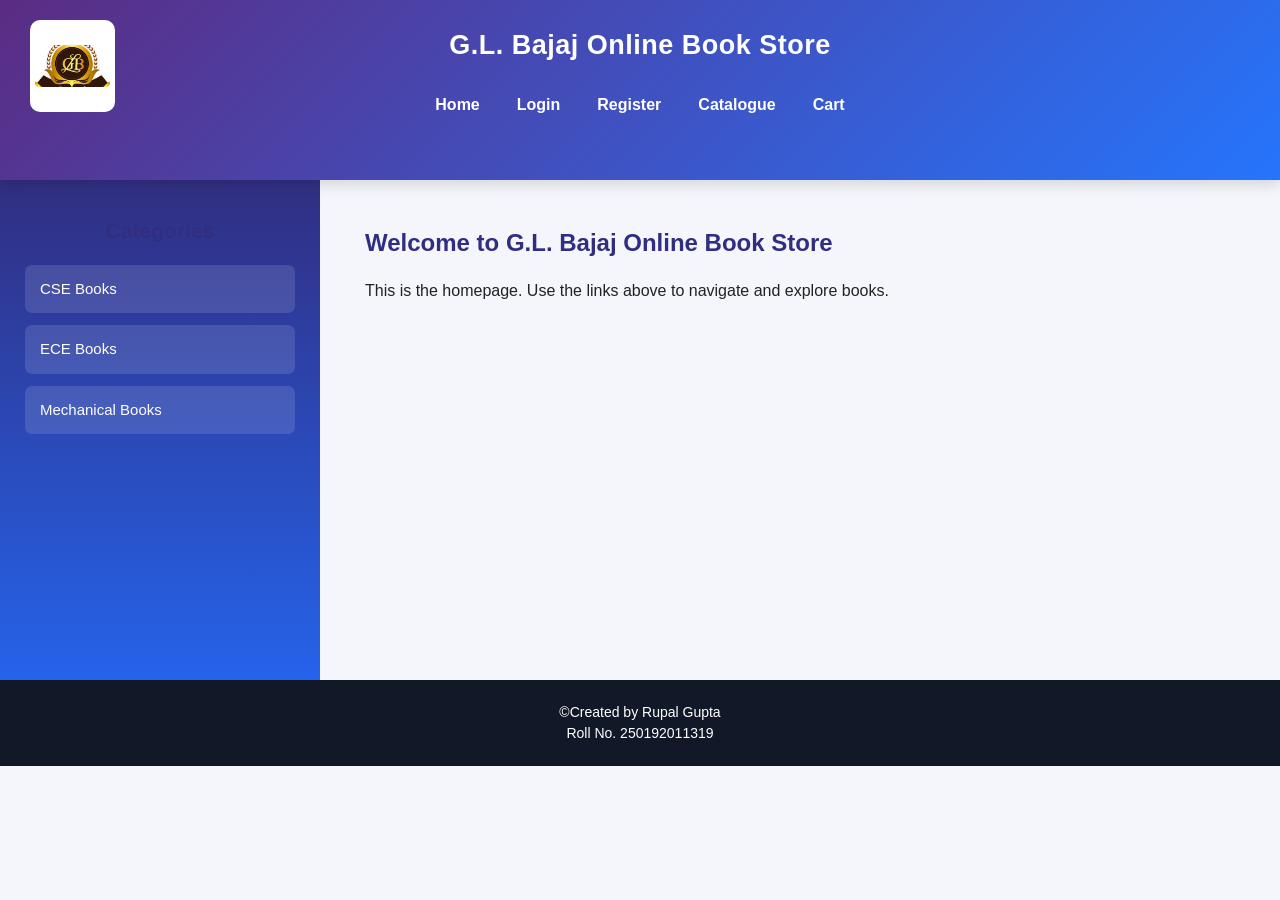
<file: index.html>
<!DOCTYPE html>
<html lang="en">
<head>
    <meta charset="UTF-8">
    <meta name="viewport" content="width=device-width, initial-scale=1.0">
    <title>G.L. Bajaj Online Book Store</title>
    <link rel="stylesheet" href="style.css">
</head>

<body>
    <div class="container">

        <!-- Header -->
        <header>
            <div class="logo">
                <img src="logo.jpg" alt="GL Bajaj Logo">
            </div>

            <h1>G.L. Bajaj Online Book Store</h1>

            <nav>
                <a href="index.html">Home</a>
                <a href="login.html">Login</a>
                <a href="register.html">Register</a>
                <a href="catalogue.html">Catalogue</a>
                <a href="cart.html">Cart</a>
            </nav>
        </header>

        <!-- Main Content -->
        <div class="content">

            <!-- Sidebar -->
            <aside class="sidebar">
                <h2>Categories</h2>

                <a href="./catalogue.html" class="category">CSE Books</a>
                <a href="./catalogue.html" class="category">ECE Books</a>
                <a href="./catalogue.html" class="category">Mechanical Books</a>
            </aside>

            <!-- Main Section -->
            <main>
                <div>
                    <h2>Welcome to G.L. Bajaj Online Book Store</h2>

                    <p>
                        This is the homepage. Use the links above to
                        navigate and explore books.
                    </p>
                </div>
            </main>

        </div>

        <!-- Footer -->
        <footer>
            ©Created by Rupal Gupta<br>
            Roll No. 250192011319
        </footer>

    </div>
</body>
</html>
</file>
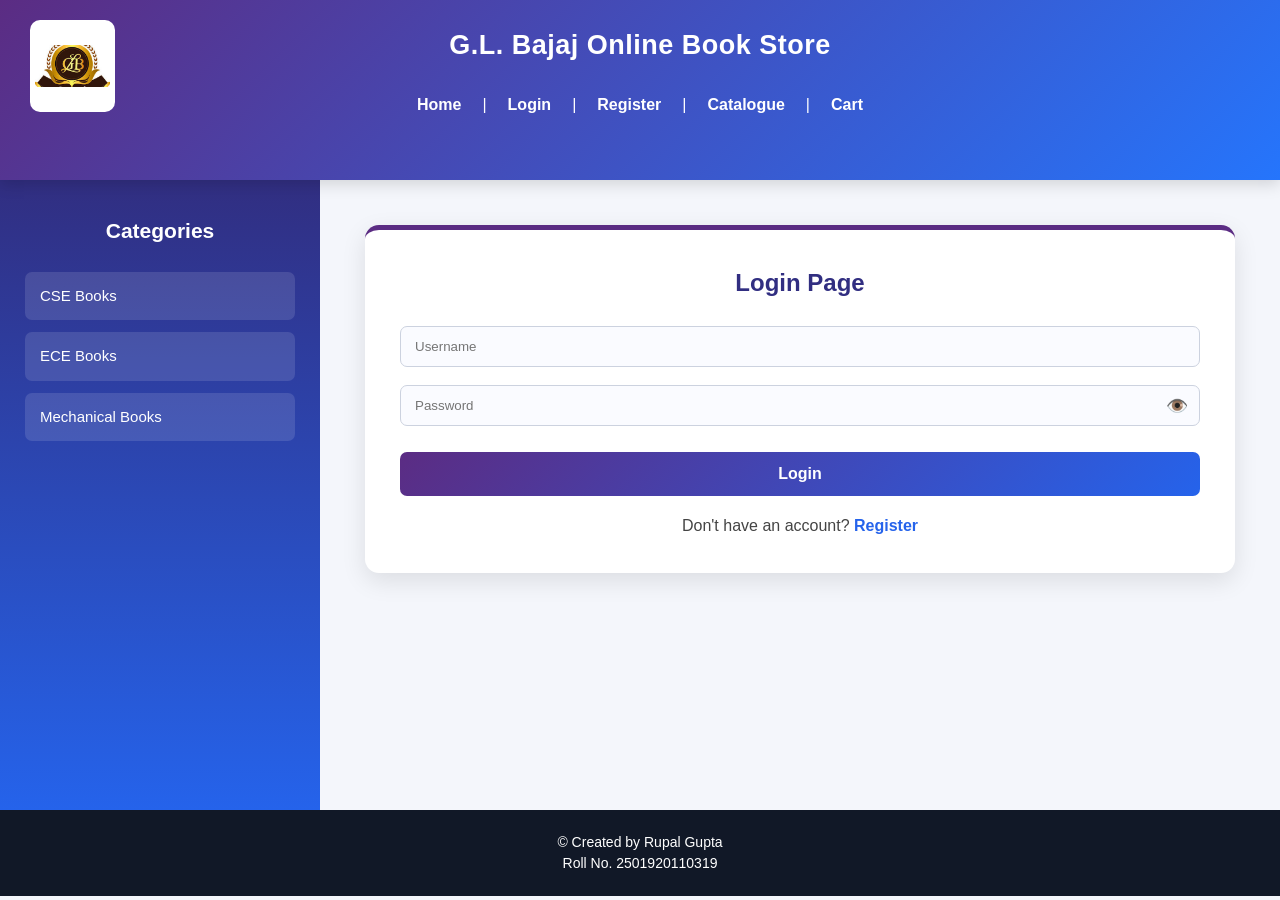
<file: login.html>
<!DOCTYPE html>
<html lang="en">
<head>
    <meta charset="UTF-8">
    <meta name="viewport" content="width=device-width, initial-scale=1.0">
    <title>G.L. Bajaj Online Book Store</title>
    <link rel="stylesheet" href="style.css">
</head>

<body>

    <!-- Header -->
    <header>
        <div class="logo">
            <img src="logo.jpg" alt="G.L. Bajaj Logo">
        </div>

        <h1>G.L. Bajaj Online Book Store</h1>

        <nav>
            <a href="index.html">Home</a>
            <span>|</span>

            <a href="login.html">Login</a>
            <span>|</span>

            <a href="register.html">Register</a>
            <span>|</span>

            <a href="catalogue.html">Catalogue</a>
            <span>|</span>

            <a href="cart.html">Cart</a>
        </nav>
    </header>

    <!-- Main Content -->
    <div class="main">

        <!-- Sidebar -->
        <aside class="sidebar">
            <h2>Categories</h2>

            <div class="category">CSE Books</div>
            <div class="category">ECE Books</div>
            <div class="category">Mechanical Books</div>
        </aside>

        <!-- Login Section -->
        <section class="content" id="login">

            <div class="login-box">

                <h2>Login Page</h2>

                <form id="loginForm">

                    <div class="input-group">
                        <input
                            type="text"
                            id="username"
                            placeholder="Username"
                            autocomplete="username"
                            required
                        >
                    </div>

                    <div class="input-group">
                        <input
                            type="password"
                            id="password"
                            class="password-input"
                            placeholder="Password"
                            autocomplete="current-password"
                            required
                        >

                        <span
                            class="show-password"
                            id="eye"
                            onclick="togglePassword()"
                            title="Show/Hide Password"
                        >👁️</span>
                    </div>

                    <button type="submit" class="login-btn">
                        Login
                    </button>

                    <div id="message"></div>

                </form>

                <div class="extra">
                    Don't have an account?
                    <a href="register.html">Register</a>
                </div>

            </div>

        </section>

    </div>

    <!-- Footer -->
    <footer>
        © Created by Rupal Gupta<br>
        Roll No. 2501920110319
    </footer>

    <!-- JavaScript -->
    <script>
        // Show / Hide Password
        function togglePassword() {
            const password = document.getElementById("password");
            const eye = document.getElementById("eye");

            if (password.type === "password") {
                password.type = "text";
                eye.textContent = "🙈";
            } else {
                password.type = "password";
                eye.textContent = "👁️";
            }
        }

        // Login Validation
        document.getElementById("loginForm").addEventListener("submit", function (event) {
            event.preventDefault();

            const username = document.getElementById("username").value.trim();
            const password = document.getElementById("password").value;
            const message = document.getElementById("message");

            // Demo login credentials
            const correctUsername = "Rupal Gupta";
            const correctPassword = "1234";

            const enteredUsername = username.toLowerCase();

            if (username === "" || password === "") {
                message.style.color = "red";
                message.textContent = "Please enter username and password.";
                return;
            }

            if (enteredUsername === correctUsername.toLowerCase() && password === correctPassword) {
                message.style.color = "green";
                message.textContent = "Login successful!";
            } else {
                message.style.color = "red";
                message.textContent = "Invalid username or password!";
            }
        });
    </script>

</body>
</html>
</file>
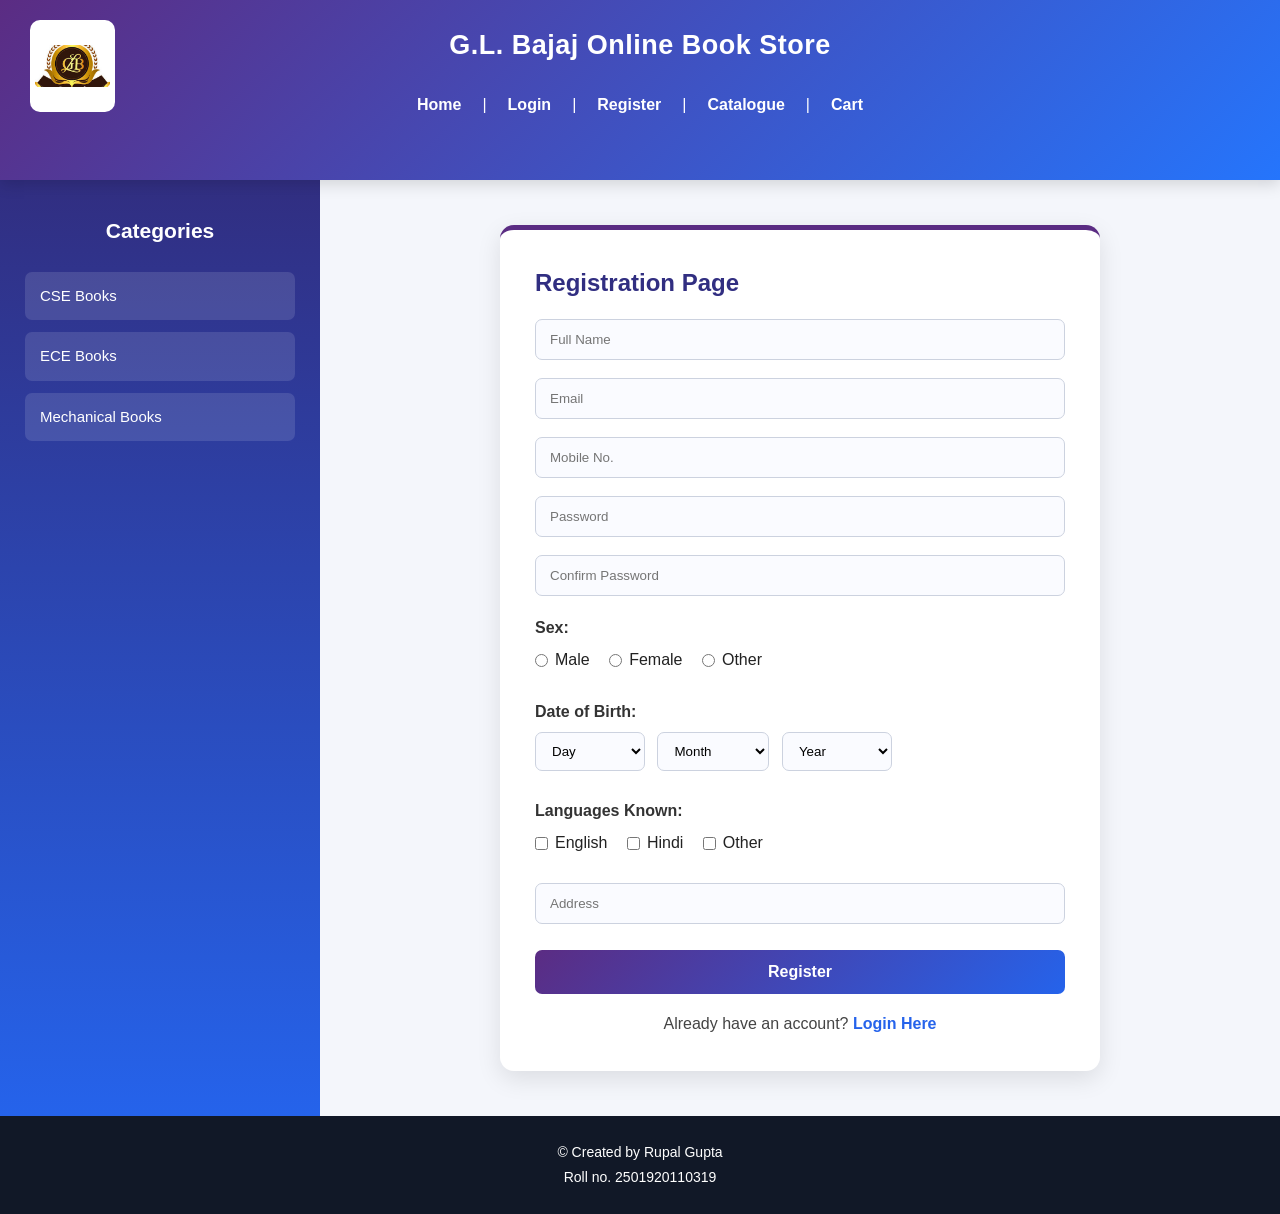
<file: register.html>
<!DOCTYPE html>
<html lang="en">
<head>
    <meta charset="UTF-8">
    <meta name="viewport" content="width=device-width, initial-scale=1.0">
    <title>Registration - G.L. Bajaj Online Book Store</title>
    <link rel="stylesheet" href="style.css">
</head>

<body>

    <!-- Header -->
    <header>
        <div class="logo">
            <img src="logo.jpg" alt="GL Bajaj Logo"
                 onerror="this.style.display='none'; this.parentElement.innerHTML='<span class=\'logo-text\'>GL BAJAJ</span>';">
        </div>

        <h1>G.L. Bajaj Online Book Store</h1>

        <nav>
            <a href="index.html">Home</a>
            <span>|</span>
            <a href="login.html">Login</a>
            <span>|</span>
            <a href="register.html">Register</a>
            <span>|</span>
            <a href="catalogue.html">Catalogue</a>
            <span>|</span>
            <a href="cart.html">Cart</a>
        </nav>
    </header>

    <!-- Main Content -->
    <div class="main-container">

        <!-- Sidebar -->
        <aside class="sidebar">
            <h2>Categories</h2>

            <div class="category">CSE Books</div>
            <div class="category">ECE Books</div>
            <div class="category">Mechanical Books</div>
        </aside>

        <!-- Registration Content -->
        <main class="content">
            <div class="registration-box">

                <h2>Registration Page</h2>

                <form id="registrationForm">

                    <!-- Full Name -->
                    <div class="form-group">
                        <input
                            type="text"
                            id="name"
                            placeholder="Full Name"
                            required
                        >
                    </div>

                    <!-- Email -->
                    <div class="form-group">
                        <input
                            type="email"
                            id="email"
                            placeholder="Email"
                            required
                        >
                    </div>

                    <!-- Mobile -->
                    <div class="form-group">
                        <input
                            type="tel"
                            id="mobile"
                            placeholder="Mobile No."
                            pattern="[0-9]{10}"
                            maxlength="10"
                            required
                        >
                    </div>

                    <!-- Password -->
                    <div class="form-group">
                        <input
                            type="password"
                            id="password"
                            placeholder="Password"
                            minlength="6"
                            required
                        >
                    </div>

                    <!-- Confirm Password -->
                    <div class="form-group">
                        <input
                            type="password"
                            id="confirmPassword"
                            placeholder="Confirm Password"
                            minlength="6"
                            required
                        >
                    </div>

                    <!-- Gender -->
                    <div class="radio-section">
                        <div class="form-title">Sex:</div>

                        <label>
                            <input type="radio" name="gender" value="Male" required>
                            Male
                        </label>

                        <label>
                            <input type="radio" name="gender" value="Female">
                            Female
                        </label>

                        <label>
                            <input type="radio" name="gender" value="Other">
                            Other
                        </label>
                    </div>

                    <!-- Date of Birth -->
                    <div class="dob-section">
                        <div class="form-title">Date of Birth:</div>

                        <select id="day" required>
                            <option value="">Day</option>
                        </select>

                        <select id="month" required>
                            <option value="">Month</option>
                            <option>January</option>
                            <option>February</option>
                            <option>March</option>
                            <option>April</option>
                            <option>May</option>
                            <option>June</option>
                            <option>July</option>
                            <option>August</option>
                            <option>September</option>
                            <option>October</option>
                            <option>November</option>
                            <option>December</option>
                        </select>

                        <select id="year" required>
                            <option value="">Year</option>
                        </select>
                    </div>

                    <!-- Languages -->
                    <div class="language-section">
                        <div class="form-title">Languages Known:</div>

                        <label>
                            <input type="checkbox" name="language" value="English">
                            English
                        </label>

                        <label>
                            <input type="checkbox" name="language" value="Hindi">
                            Hindi
                        </label>

                        <label>
                            <input type="checkbox" name="language" value="Other">
                            Other
                        </label>
                    </div>

                    <!-- Address -->
                    <div class="form-group">
                        <input
                            type="text"
                            id="address"
                            placeholder="Address"
                            required
                        >
                    </div>

                    <!-- Register Button -->
                    <button type="submit" class="register-btn">
                        Register
                    </button>

                </form>

                <div id="message">
                    Registration Successful! 🎉
                </div>

                <div id="error">
                    Passwords do not match!
                </div>

                <div class="login-link">
                    Already have an account?
                    <a href="login.html">Login Here</a>
                </div>

            </div>
        </main>

    </div>

    <!-- Footer -->
    <footer>
        <p>© Created by Rupal Gupta </p>
        <p>Roll no. 2501920110319</p>
    </footer>

    <!-- JavaScript -->
    <script>
        // Create Days
        const day = document.getElementById("day");

        for (let i = 1; i <= 31; i++) {
            const option = document.createElement("option");
            option.value = i;
            option.textContent = i;
            day.appendChild(option);
        }

        // Create Years
        const year = document.getElementById("year");

        for (let i = 2026; i >= 1950; i--) {
            const option = document.createElement("option");
            option.value = i;
            option.textContent = i;
            year.appendChild(option);
        }

        // Registration
        document.getElementById("registrationForm").addEventListener("submit", function (event) {
            event.preventDefault();

            const password = document.getElementById("password").value;
            const confirmPassword = document.getElementById("confirmPassword").value;
            const message = document.getElementById("message");
            const error = document.getElementById("error");

            message.style.display = "none";
            error.style.display = "none";

            // Password validation
            if (password !== confirmPassword) {
                error.style.display = "block";
                message.style.display = "none";
                return;
            }

            // Language validation
            const languages = document.querySelectorAll(
                'input[name="language"]:checked'
            );

            if (languages.length === 0) {
                alert("Please select at least one language.");
                return;
            }

            // Registration successful
            error.style.display = "none";
            message.style.display = "block";

            // Clear form
            this.reset();
        });
    </script>

</body>
</html>
</file>
<file: style.css>
/* =========================================================
   G.L. BAJAJ ONLINE BOOK STORE
   COMMON STYLE SHEET FOR ALL 5 HTML PAGES
   Theme: Purple + Blue
   ========================================================= */

/* ---------- RESET ---------- */

* {
    margin: 0;
    padding: 0;
    box-sizing: border-box;
}

html {
    scroll-behavior: smooth;
}

body {
    font-family: Arial, Helvetica, sans-serif;
    background: #f4f6fb;
    color: #222;
    line-height: 1.5;
}

.container {
    width: 100%;
    min-height: 100vh;
}

.container > .content {
    display: flex;
    width: 100%;
    padding: 0;
    min-height: 500px;
}

.container > .content > main {
    flex: 1;
    padding: 45px;
}

a {
    text-decoration: none;
}

button,
input,
select,
textarea {
    font-family: inherit;
}


/* =========================================================
   HEADER
   ========================================================= */

header {
    background: linear-gradient(135deg, #5b2c83, #2575fc);
    position:relative;
    color: white;
    min-height: 180px;
    padding: 25px 35px;
    text-align: center;
    box-shadow: 0 4px 15px rgba(0, 0, 0, 0.15);
}

.logo {
    width: 85px;
    height: 92px;
    background: white;
    padding: 5px;
    border-radius: 10px;
    display: flex;
    align-items: center;
    justify-content: center; 
    position:absolute;
    top:20px;
    left:30px;
    margin: 0 ;
    overflow: hidden;
}

.logo img {
    display: block;
    width: 100%;
    height: 100%;
    object-fit: contain;
}

header h1 {
    font-size: 27px;
    margin-bottom: 18px;
    letter-spacing: 0.5px;
}

nav {
    display: flex;
    justify-content: center;
    align-items: center;
    flex-wrap: wrap;
    gap: 5px;
}

nav a {
    color: white;
    font-weight: bold;
    padding: 9px 16px;
    border-radius: 6px;
    transition: 0.3s ease;
}

nav a:hover {
    background: rgba(255, 255, 255, 0.2);
    transform: translateY(-2px);
}


/* =========================================================
   MAIN LAYOUT
   ========================================================= */

.main-container {
    display: flex;
    min-height: 630px;
    background: #f4f6fb;
}

.main {
    display: flex;
    min-height: 630px;
    background: #f4f6fb;
}


/* =========================================================
   SIDEBAR
   ========================================================= */

.sidebar {
    width: 25%;
    min-width: 220px;
    padding: 35px 25px;
    background: linear-gradient(180deg, #312e81, #2563eb);
    color: white;
}

.sidebar h2 {
    text-align: center;
    margin-bottom: 25px;
    font-size: 21px;
}

.category {
    display: block;
    width: 100%;
    padding: 13px 15px;
    border: none;
    border-radius: 7px;
    background: rgba(255, 255, 255, 0.12);
    color: white;
    text-align: left;
    font-size: 15px;
    cursor: pointer;
    transition: 0.3s ease;
    margin-bottom: 12px;
}

.sidebar ul {
    list-style: none;
}

.sidebar li {
    margin-bottom: 12px;
}

.sidebar a,
.sidebar button {
    display: block;
    width: 100%;
    padding: 13px 15px;
    border: none;
    border-radius: 7px;
    background: rgba(255, 255, 255, 0.12);
    color: white;
    text-align: left;
    font-size: 15px;
    cursor: pointer;
    transition: 0.3s ease;
}

.sidebar a:hover,
.sidebar button:hover,
.sidebar .active,
.category:hover,
.category.active {
    background: white;
    color: #312e81;
    transform: translateX(5px);
}


/* =========================================================
   GENERAL CONTENT
   ========================================================= */

.content {
    width: 75%;
    padding: 45px;
}

.content h2 {
    color: #312e81;
    margin-bottom: 18px;
}

.input-group {
    position: relative;
    margin-bottom: 18px;
}

.input-group input {
    width: 100%;
    padding: 12px 14px;
    border: 1px solid #ccd2df;
    border-radius: 7px;
    outline: none;
    background: #fafbff;
    transition: 0.3s ease;
}

.show-password {
    position: absolute;
    right: 12px;
    top: 50%;
    transform: translateY(-50%);
    cursor: pointer;
    font-size: 18px;
}

.registration-box {
    background: white;
    padding: 35px;
    border-radius: 14px;
    box-shadow: 0 8px 25px rgba(0, 0, 0, 0.10);
    border-top: 5px solid #5b2c83;
    max-width: 600px;
    margin: 0 auto;
}

.radio-section,
.dob-section,
.language-section {
    margin: 20px 0;
}

.form-title {
    font-weight: bold;
    margin-bottom: 8px;
    color: #333;
}

.radio-section label,
.language-section label {
    display: inline-flex;
    align-items: center;
    gap: 7px;
    margin-right: 15px;
    margin-bottom: 8px;
}

.dob-section select {
    width: auto;
    min-width: 110px;
    padding: 10px 12px;
    border: 1px solid #ccd2df;
    border-radius: 7px;
    background: #fafbff;
    margin-right: 8px;
    margin-bottom: 8px;
}

.login-link,
.extra {
    margin-top: 18px;
    text-align: center;
    color: #444;
}

.login-link a,
.extra a {
    color: #2563eb;
    font-weight: bold;
}

.content h3 {
    color: #2563eb;
    margin-bottom: 12px;
}

.content p {
    margin-bottom: 15px;
}


/* =========================================================
   HOME PAGE
   ========================================================= */

.welcome {
    background: white;
    padding: 45px;
    border-radius: 14px;
    box-shadow: 0 5px 20px rgba(0, 0, 0, 0.08);
    border-top: 5px solid #5b2c83;
}

.welcome h2 {
    color: #5b2c83;
    font-size: 28px;
    margin-bottom: 20px;
}

.welcome p {
    color: #555;
    font-size: 16px;
    line-height: 1.8;
}


/* =========================================================
   LOGIN / REGISTER BOX
   ========================================================= */

.login-container,
.register-container {
    width: 100%;
    max-width: 550px;
    margin: 10px auto;
}

.login-box,
.register-box {
    background: white;
    padding: 35px;
    border-radius: 14px;
    box-shadow: 0 8px 25px rgba(0, 0, 0, 0.10);
    border-top: 5px solid #5b2c83;
}

.login-box h2,
.register-box h2 {
    text-align: center;
    color: #312e81;
    margin-bottom: 25px;
}


/* =========================================================
   FORM ELEMENTS
   ========================================================= */

.form-group {
    margin-bottom: 18px;
}

.form-group label {
    display: block;
    margin-bottom: 7px;
    color: #333;
    font-weight: bold;
}

.form-group input,
.form-group select,
.form-group textarea {
    width: 100%;
    padding: 12px 14px;
    border: 1px solid #ccd2df;
    border-radius: 7px;
    outline: none;
    background: #fafbff;
    transition: 0.3s ease;
}

.form-group input:focus,
.form-group select:focus,
.form-group textarea:focus {
    border-color: #5b2c83;
    box-shadow: 0 0 0 3px rgba(91, 44, 131, 0.12);
    background: white;
}


/* =========================================================
   PASSWORD FIELD
   ========================================================= */

.password-container {
    position: relative;
}

.password-container input {
    padding-right: 45px;
}

.password-container span {
    position: absolute;
    right: 13px;
    top: 50%;
    transform: translateY(-50%);
    cursor: pointer;
    font-size: 18px;
}


/* =========================================================
   RADIO & CHECKBOX
   ========================================================= */

.radio-group,
.checkbox-group {
    display: flex;
    flex-wrap: wrap;
    gap: 15px;
    margin-top: 7px;
}

.radio-group label,
.checkbox-group label {
    display: flex;
    align-items: center;
    gap: 5px;
    font-weight: normal;
}

.radio-group input,
.checkbox-group input {
    width: auto;
}


/* =========================================================
   BUTTONS
   ========================================================= */

button,
.btn,
.login-btn,
.register-btn {
    border: none;
    border-radius: 7px;
    cursor: pointer;
    transition: 0.3s ease;
}

.login-btn,
.register-btn {
    width: 100%;
    padding: 13px;
    margin-top: 8px;
    background: linear-gradient(135deg, #5b2c83, #2563eb);
    color: white;
    font-size: 16px;
    font-weight: bold;
}

.login-btn:hover,
.register-btn:hover {
    transform: translateY(-2px);
    box-shadow: 0 5px 15px rgba(37, 99, 235, 0.3);
}


/* =========================================================
   MESSAGES
   ========================================================= */

#message,
#error {
    margin-top: 15px;
    text-align: center;
    font-weight: bold;
}

#message {
    display: none;
    color: green;
}

#error {
    color: #dc2626;
    display: none;
}


/* =========================================================
   EXTRA LINKS
   ========================================================= */

.extra-links {
    text-align: center;
    margin-top: 18px;
}

.extra-links a {
    color: #2563eb;
    font-weight: bold;
}

.extra-links a:hover {
    color: #5b2c83;
    text-decoration: underline;
}


/* =========================================================
   CATALOGUE
   ========================================================= */

.catalogue-content {
    width: 75%;
    padding: 40px;
}

.catalogue-content h2 {
    color: #312e81;
    margin-bottom: 20px;
}


/* ---------- SEARCH ---------- */

.search-box {
    display: flex;
    gap: 10px;
    margin-bottom: 25px;
}

.search-box input {
    flex: 1;
    padding: 12px 15px;
    border: 1px solid #ccd2df;
    border-radius: 7px;
    outline: none;
}

.search-box input:focus {
    border-color: #5b2c83;
}

.search-box button {
    padding: 12px 22px;
    background: #2563eb;
    color: white;
    font-weight: bold;
}

.search-box button:hover {
    background: #1d4ed8;
}


/* ---------- BOOK TABLE ---------- */

table {
    width: 100%;
    border-collapse: collapse;
    background: white;
    border-radius: 10px;
    overflow: hidden;
    box-shadow: 0 5px 18px rgba(0, 0, 0, 0.08);
}

thead {
    background: linear-gradient(135deg, #312e81, #2563eb);
    color: white;
}

th {
    padding: 14px 10px;
    text-align: center;
    font-size: 14px;
}

td {
    padding: 13px 10px;
    text-align: center;
    border-bottom: 1px solid #e5e7eb;
}

tbody tr:hover {
    background: #f1f5ff;
}

td img {
    width: 65px;
    height: 85px;
    object-fit: cover;
    border-radius: 5px;
}


/* =========================================================
   CATALOGUE CART PANEL
   ========================================================= */

.cart-panel {
    margin-top: 30px;
    background: white;
    padding: 25px;
    border-radius: 12px;
    box-shadow: 0 5px 18px rgba(0, 0, 0, 0.08);
}

.cart-panel h2 {
    color: #312e81;
    margin-bottom: 15px;
}

.cart-panel button {
    padding: 11px 20px;
    background: #5b2c83;
    color: white;
    font-weight: bold;
}

.cart-panel button:hover {
    background: #452166;
}


/* =========================================================
   CART PAGE
   ========================================================= */

.cart-section {
    width: 75%;
    padding: 50px 45px;
}

.cart-box {
    background: white;
    border-radius: 12px;
    overflow: hidden;
    box-shadow: 0 6px 20px rgba(0, 0, 0, 0.08);
}

.cart-header,
.cart-item {
    display: grid;
    grid-template-columns: 1.1fr 1.6fr 1.5fr 1fr 1.1fr 0.9fr;
    align-items: center;
    gap: 10px;
}

.cart-header {
    padding: 15px;
    background: linear-gradient(135deg, #312e81, #2563eb);
    color: white;
    font-weight: bold;
    text-align: center;
}

.cart-item {
    padding: 18px 15px;
    border-bottom: 1px solid #e5e7eb;
    text-align: center;
}

.cart-item:hover {
    background: #f8faff;
}

.cart-item img {
    width: 72px;
    height: 95px;
    object-fit: cover;
    border-radius: 5px;
}


/* ---------- QUANTITY ---------- */

.quantity-control {
    display: flex;
    justify-content: center;
    align-items: center;
    gap: 8px;
}

.quantity-control button {
    width: 30px;
    height: 30px;
    background: #2563eb;
    color: white;
    font-size: 18px;
    border-radius: 5px;
}

.quantity-control button:hover {
    background: #1d4ed8;
}

.quantity {
    min-width: 25px;
    font-weight: bold;
}


/* ---------- REMOVE BUTTON ---------- */

.remove-btn {
    padding: 8px 12px;
    background: #dc2626;
    color: white;
    font-weight: bold;
}

.remove-btn:hover {
    background: #b91c1c;
}


/* ---------- TOTAL ---------- */

.cart-total {
    padding: 22px;
    text-align: right;
    font-size: 20px;
    font-weight: bold;
    color: #312e81;
}

.checkout-btn {
    display: block;
    margin: 0 22px 22px auto;
    padding: 13px 25px;
    background: linear-gradient(135deg, #5b2c83, #2563eb);
    color: white;
    font-weight: bold;
}

.checkout-btn:hover {
    transform: translateY(-2px);
    box-shadow: 0 5px 15px rgba(37, 99, 235, 0.3);
}


/* =========================================================
   EMPTY CART
   ========================================================= */

.empty-cart {
    background: white;
    padding: 50px;
    text-align: center;
    border-radius: 12px;
    box-shadow: 0 5px 18px rgba(0, 0, 0, 0.08);
}

.empty-cart h2 {
    color: #312e81;
    margin-bottom: 10px;
}

.empty-cart p {
    color: #666;
}


/* =========================================================
   FOOTER
   ========================================================= */

footer {
    background: #111827;
    color: white;
    text-align: center;
    padding: 22px;
    font-size: 14px;
}

footer p {
    margin: 4px 0;
}


/* =========================================================
   RESPONSIVE DESIGN
   ========================================================= */

@media (max-width: 900px) {

    header {
        padding: 20px;
    }

    header h1 {
        font-size: 23px;
    }

    .main-container,
    .main {
        flex-direction: column;
    }

    .sidebar {
        width: 100%;
        min-width: auto;
        padding: 25px;
    }

    .sidebar ul {
        display: flex;
        flex-wrap: wrap;
        justify-content: center;
        gap: 8px;
    }

    .sidebar li {
        margin: 0;
    }

    .sidebar a,
    .sidebar button {
        width: auto;
        min-width: 150px;
    }

    .content,
    .catalogue-content,
    .cart-section {
        width: 100%;
        padding: 30px 20px;
    }

    .cart-box {
        overflow-x: auto;
    }

    .cart-header,
    .cart-item {
        min-width: 750px;
    }

    table {
        display: block;
        overflow-x: auto;
        white-space: nowrap;
    }
}


@media (max-width: 600px) {

    header {
        min-height: auto;
        padding: 18px 12px;
    }

    .logo {
        width: 70px;
        height: 75px;
    }

    header h1 {
        font-size: 20px;
    }

    nav {
        gap: 3px;
    }

    nav a {
        padding: 7px 9px;
        font-size: 13px;
    }

    .sidebar {
        padding: 20px 12px;
    }

    .sidebar ul {
        flex-direction: column;
    }

    .sidebar a,
    .sidebar button {
        width: 100%;
    }

    .content,
    .catalogue-content,
    .cart-section {
        padding: 20px 12px;
    }

    .welcome {
        padding: 25px 20px;
    }

    .welcome h2 {
        font-size: 23px;
    }

    .login-box,
    .register-box {
        padding: 25px 18px;
    }

    .search-box {
        flex-direction: column;
    }

    .search-box button {
        width: 100%;
    }

    .cart-total {
        text-align: center;
    }

    .checkout-btn {
        margin: 0 auto 20px;
    }
}
</file>
